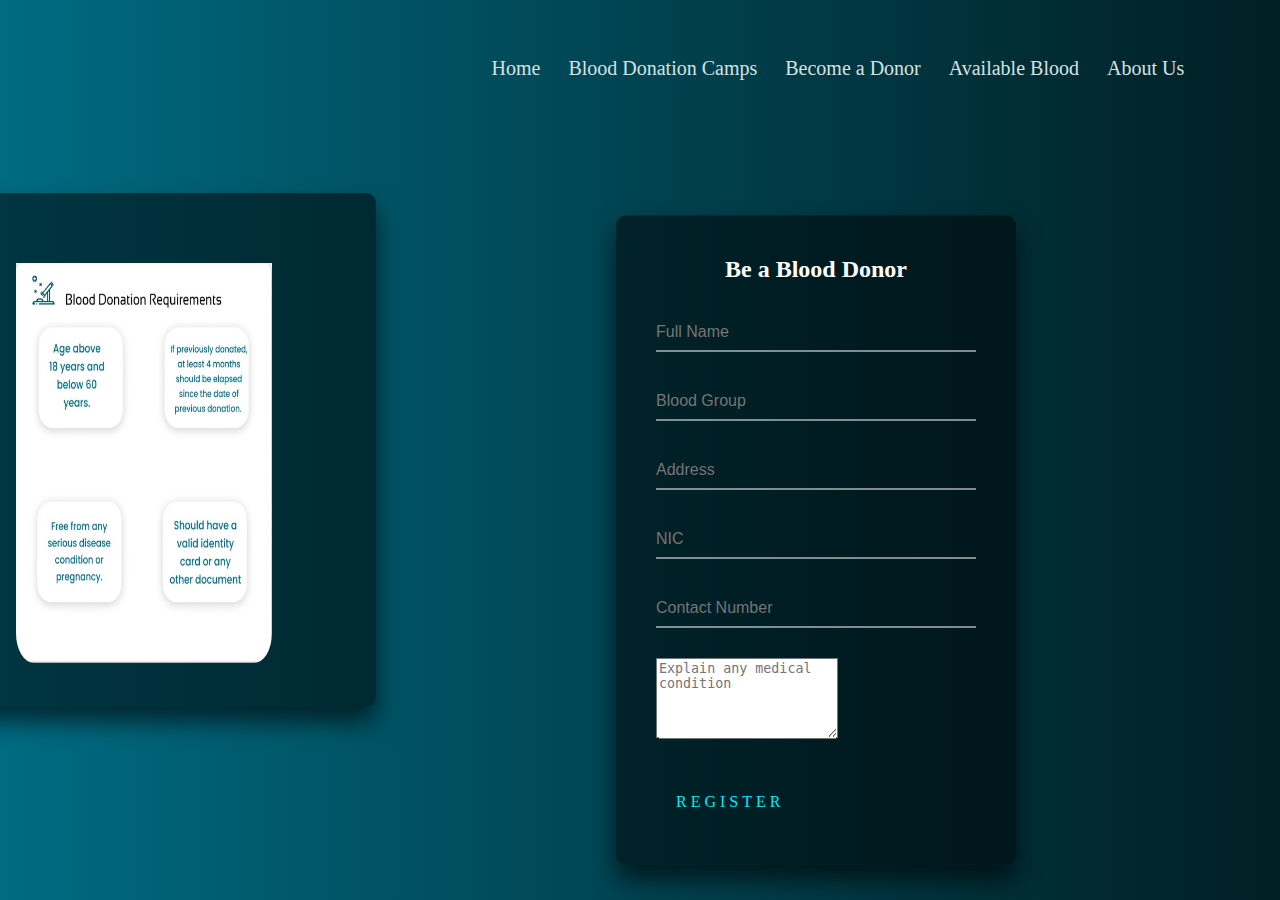
<file: donor.html>
<!DOCTYPE html>
<html lang="en">
<head>
    <meta charset="UTF-8">
    <meta http-equiv="X-UA-Compatible" content="IE=edge">
    <meta name="viewport" content="width=device-width, initial-scale=1.0">
    <title>signup</title>
    <link rel="stylesheet" href="css/signup.css">
</head>  
<body>
  <nav>
    <div class="navigation_links" id="navigationLinks">

     
                <ul>
                    <li> <a href="home.html">Home</a></li>
                    <li> <a href="camps.html">Blood Donation Camps</a></li> 
                    <li><a href="donor.html">Become a Donor</a></li>
                    <li><a href="blood.html">Available Blood</a></li>
                    <li><a href="about.html">About Us</a></li>
                    
                </ul>
                
          
            
       </div>


    </nav>


        
        
          <div id="main">
        
   

        
        <div class="login-box">
           <!--- <h2>Blood Donation Requirements</h2>--->
           <img src="images/donor_img2.jpg" width="500" height="400">

          </div>
        
          <!-- Register -->
          
          <div class="login-box2">
            <h2>Be a Blood Donor</h2>
            <form>
              <div class="user-box">
                <label for="nameinput"></label>
                <input type="text" id="name" placeholder="Full Name" required>
              </div>
              <div class="user-box">
                <label for="bloodinput"></label>
                        <input type="text" id="name" placeholder="Blood Group" required>
                
                <div class="user-box">
                    <input type="text" id="address" placeholder="Address" required >
                  </div>

                  <div class="user-box">
                    <input type="text" id="idnum" placeholder="NIC" required >
                  </div>

                  <div class="user-box">
                    <input type="text" id="cnum" placeholder="Contact Number" required >
                  </div>

                  <div class="user-box">
                    <textarea  rows="5" id="medical" placeholder="Explain any medical condition" required ></textarea>
                  </div>
                 
              </div>
              <a href="#" id="Register-button">
                <span></span>
                <span></span>
                <span></span>
                <span></span>
                Register
              </a>
            </form>
          </div>
    
</section>

 
</body>
</html>
</file>
<file: css/signup.css>
body
{
    background-image: linear-gradient(to right, #006b82, #005769, #004351, #01313a, #011f25);
    
}
.required{
  border: 2px solid red!important;
}

.form-error{
  border: 1px solid red!important;
}
.invisible{
  display: none !important;
}
.confirm-password-message{
  color: rgb(255, 0, 0);
}
.invalid-email{
  border: 2px solid rgb(55, 0, 255)!important;
}
.headerText  {
    color: white;
    text-align: center;
    float: left;
    padding-left: 80px;
    font-size: 50px;
    font-style: normal;
  }
.headerText h1
{
    padding-top: 70px;
    padding-left: 800px;
}

.div2 {
    display: flex;
    justify-content: center;
    padding-top: 200px;
    padding-right: 250px;
  }
  
  img {
    width: 80%;
    border-radius: 7%;
    padding-top: 30px;
  }



/* login propertiess */
  
  .login-box {
    position: absolute;
    top: 50%;
    right: 55%;
    width: 400px;
    padding: 40px;
    transform: translate(-50%, -50%);
    background: rgba(0,0,0,.5);
    box-sizing: border-box;
    box-shadow: 0 15px 25px rgba(0,0,0,.6);
    border-radius: 10px;
  }
  
  .login-box h2 {
    margin: 0 0 30px;
    padding: 0;
    color: #fff;
    text-align: center;
  }
  
  .login-box .user-box {
    position: relative;
  }
  
  .login-box .user-box input {
    width: 100%;
    padding: 10px 0;
    font-size: 16px;
    color: #fff;
    margin-bottom: 30px;
    border: none;
    border-bottom: 1px solid #fff;
    outline: none;
    background: transparent;
  }
  .login-box .user-box label {
    position: absolute;
    top:0;
    left: 0;
    padding: 10px 0;
    font-size: 16px;
    color: #fff;
    pointer-events: none;
    transition: .5s;
  }
  
  .login-box .user-box input:focus ~ label,
  .login-box .user-box input:valid ~ label {
    top: -20px;
    left: 0;
    color: #03e9f4;
    font-size: 12px;
  }
  
  .login-box form a {
    position: relative;
    display: inline-block;
    padding: 10px 20px;
    color: #03e9f4;
    font-size: 16px;
    text-decoration: none;
    text-transform: uppercase;
    overflow: hidden;
    transition: .5s;
    margin-top: 40px;
    letter-spacing: 4px
  }
  
  .login-box a:hover {
    background: #03e9f4;
    color: #fff;
    border-radius: 5px;
    box-shadow: 0 0 5px #03e9f4,
                0 0 25px #03e9f4,
                0 0 50px #03e9f4,
                0 0 100px #03e9f4;
  }
  
  .login-box a span {
    position: absolute;
    display: block;
  }
  
  .login-box a span:nth-child(1) {
    top: 0;
    left: -100%;
    width: 100%;
    height: 2px;
    background: linear-gradient(90deg, transparent, #03e9f4);
    animation: btn-anim1 1s linear infinite;
  }
  
  @keyframes btn-anim1 {
    0% {
      left: -100%;
    }
    50%,100% {
      left: 100%;
    }
  }
  
  .login-box a span:nth-child(2) {
    top: -100%;
    right: 0;
    width: 2px;
    height: 100%;
    background: linear-gradient(180deg, transparent, #03e9f4);
    animation: btn-anim2 1s linear infinite;
    animation-delay: .25s
  }
  
  @keyframes btn-anim2 {
    0% {
      top: -100%;
    }
    50%,100% {
      top: 100%;
    }
  }
  
  .login-box a span:nth-child(3) {
    bottom: 0;
    right: -100%;
    width: 100%;
    height: 2px;
    background: linear-gradient(270deg, transparent, #03e9f4);
    animation: btn-anim3 1s linear infinite;
    animation-delay: .5s
  }
  
  @keyframes btn-anim3 {
    0% {
      right: -100%;
    }
    50%,100% {
      right: 100%;
    }
  }
  
  .login-box a span:nth-child(4) {
    bottom: -100%;
    left: 0;
    width: 2px;
    height: 100%;
    background: linear-gradient(360deg, transparent, #03e9f4);
    animation: btn-anim4 1s linear infinite;
    animation-delay: .75s
  }
  
  @keyframes btn-anim4 {
    0% {
      bottom: -100%;
    }
    50%,100% {
      bottom: 100%;
    }
  }
  
  /* signup form properties */
  
  
  .login-box2 {
    position: absolute;
    top: 60%;
    right: 5%;
    width: 400px;
    padding: 40px;
    transform: translate(-50%, -50%);
    background: rgba(0,0,0,.5);
    box-sizing: border-box;
    box-shadow: 0 15px 25px rgba(0,0,0,.6);
    border-radius: 10px;
  }
  
  .login-box2 h2 {
    margin: 0 0 30px;
    padding: 0;
    color: #fff;
    text-align: center;
  }
  
  .login-box2 .user-box {
    position: relative;
  }
  
  .login-box2 .user-box input {
    width: 100%;
    padding: 10px 0;
    font-size: 16px;
    color: #fff;
    margin-bottom: 30px;
    border: none;
    border-bottom: 1px solid #fff;
    outline: none;
    background: transparent;
  }
  .login-box2 .user-box label {
    position: absolute;
    top:0;
    left: 0;
    padding: 10px 0;
    font-size: 16px;
    color: #fff;
    pointer-events: none;
    transition: .5s;
  }
  
  .login-box2 .user-box input:focus ~ label,
  .login-box2 .user-box input:valid ~ label {
    top: -20px;
    left: 0;
    color: #03e9f4;
    font-size: 12px;
  }
  
  .login-box2 form a {
    position: relative;
    display: inline-block;
    padding: 10px 20px;
    color: #03e9f4;
    font-size: 16px;
    text-decoration: none;
    text-transform: uppercase;
    overflow: hidden;
    transition: .5s;
    margin-top: 40px;
    letter-spacing: 4px
  }
  
  .login-box2 a:hover {
    background: #03e9f4;
    color: #fff;
    border-radius: 5px;
    box-shadow: 0 0 5px #03e9f4,
                0 0 25px #03e9f4,
                0 0 50px #03e9f4,
                0 0 100px #03e9f4;
  }
  
  .login-box2 a span {
    position: absolute;
    display: block;
  }
  
  .login-box2 a span:nth-child(1) {
    top: 0;
    left: -100%;
    width: 100%;
    height: 2px;
    background: linear-gradient(90deg, transparent, #03e9f4);
    animation: btn-anim1 1s linear infinite;
  }
  
  @keyframes btn-anim1 {
    0% {
      left: -100%;
    }
    50%,100% {
      left: 100%;
    }
  }
  
  .login-box2 a span:nth-child(2) {
    top: -100%;
    right: 0;
    width: 2px;
    height: 100%;
    background: linear-gradient(180deg, transparent, #03e9f4);
    animation: btn-anim2 1s linear infinite;
    animation-delay: .25s
  }
  
  @keyframes btn-anim2 {
    0% {
      top: -100%;
    }
    50%,100% {
      top: 100%;
    }
  }
  
  .login-box2 a span:nth-child(3) {
    bottom: 0;
    right: -100%;
    width: 100%;
    height: 2px;
    background: linear-gradient(270deg, transparent, #03e9f4);
    animation: btn-anim3 1s linear infinite;
    animation-delay: .5s
  }
  
  @keyframes btn-anim3 {
    0% {
      right: -100%;
    }
    50%,100% {
      right: 100%;
    }
  }
  
  .login-box2 a span:nth-child(4) {
    bottom: -100%;
    left: 0;
    width: 2px;
    height: 100%;
    background: linear-gradient(360deg, transparent, #03e9f4);
    animation: btn-anim4 1s linear infinite;
    animation-delay: .75s
  }
  
  @keyframes btn-anim4 {
    0% {
      bottom: -100%;
    }
    50%,100% {
      bottom: 100%;
    }
  }

/*-------------------------nav bar---------------------------

.nav {
  display: flex;
  flex-direction: column;
  align-items: flex-start;
  width: 200px;
  height: 100%;
  background-color: #333;
  color: #fff;
  position: fixed;
  top: 0;
  left: 0;
}

.nav a {
  display: block;
  padding: 16px;
  text-decoration: none;
  color: #fff;
  border-bottom: 1px solid #444;
}

.nav a:hover {
  background-color: #444;
}

.nav a.active {
  background-color: #007bff;
}*/


/*-----------camps table------------------*/
table {
  border-collapse: collapse;
  width: 100%;
}

th, td {
  text-align: left;
  padding: 8px;
}

tr:nth-child(even){background-color: #f2f2f2}

th {
  background-color: #634caf;
  color: white;
}


.header{
  min-height: 100vh;
  width: 100%;
  background-image: linear-gradient(rgba(4, 9, 30, 0.616),rgba(4, 9, 30, 0.541)),url(../images/background1.jpg);
  background-position: center;
  background-size: cover;
  position: relative;

}

nav{
  display: flex;
  padding: 2% 6%;
  justify-content: space-between;
  align-items: center;
}

nav img{

  width: 250px;
  transition: 1s;

}

nav img:hover{
  transform: scale(110%);
}

.navigation_links{

  flex: 1;
  text-align: right;

}

.navigation_links ul li{
  list-style: none;
  display: inline-block;
  padding: 8px 12px ;
  position: relative;
  
}

.navigation_links ul li a{
  color: rgb(213, 226, 226);
  text-decoration: none;
  font-size: 20px;
  


}

.navigation_links ul li::after{
  content:'';
  width: 0%;
  height: 2px;
  background: #0ed407;
  display: block;
  margin: auto;
  transition: 0.5s;
}

.navigation_links ul li:hover::after{
  width: 100%;
  
}
</file>
